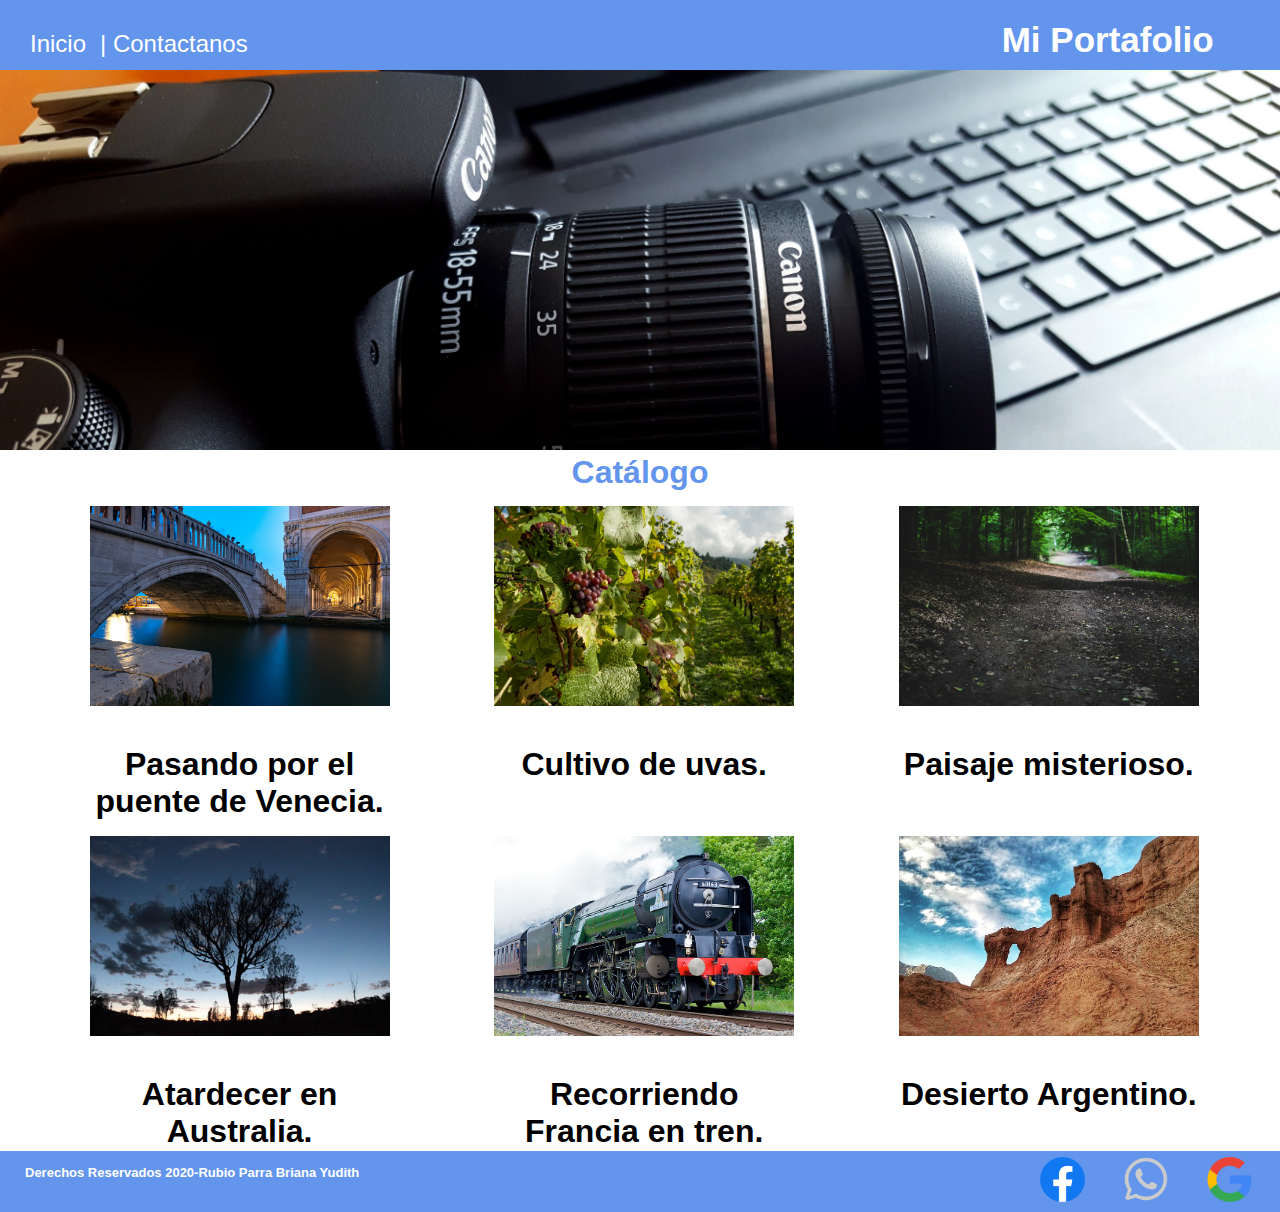
<file: Portafolio/index.html>
<!DOCTYPE html>
<html lang="en">
<head>
    <meta charset="UTF-8">
    <meta name="viewport" content="width=device-width, initial-scale=1.0">
    <meta http-equiv="X-UA-Compatible" content="ie=edge">
    <title>Portafolio</title>
    <link rel="stylesheet" href="CSS/style.css">
    
</head>
<body>
    <header>
        <a href="Index.html" class="navigator">Inicio</a>
        <a href="#" class="navigator">| Contactanos</a>

        <a class="T-Miportafolio"> Mi Portafolio</a>
    </header>

    <section>
        <img src="IMG/Camara.jpg" alt="CAMARA" class="CAMARA">
    </section>

    <h1 class="CATALOGO">Catálogo</h> 

    <div>          
        <div class="secciones">
            <img src="IMG/Pasando por el puente.jpg" alt="Puente">
            <p>Pasando por el puente de Venecia.</p>
        </div>

                
        <div class="secciones">
            <img src="IMG/Cultivo de Uvas.jpg" alt="Cultivo">
            <p>Cultivo de uvas.</p>   
        </div>

        <div class="secciones">
            <img src="IMG/paisaje.jpg" alt="Paisaje">
            <p>Paisaje misterioso.</p>    
        </div>

        <div class="secciones">
            <img src="IMG/Atardecer en Australia.jpg" alt="Atardecer">
            <p>Atardecer en Australia.</p>    
        </div>

        <div class="secciones">
            <img src="IMG/Recorriendo Francia en Tren.jpg" alt="Tren">
            <p>Recorriendo Francia en tren.</p>   
        </div>

        <div class="secciones">
            <img src="IMG/Desierto Argentino.jpg" alt="Desierto">
            <p>Desierto Argentino.</p>    
        </div>            
    </div>

    <footer>
        <p class="PIE"> Derechos Reservados 2020-Rubio Parra Briana Yudith</p>
  
        <section>
            <img src="IMG/google.png" alt="Google" class="IMGPIE">
        </section>
        
        <section>
            <img src="IMG/Whatsap.png" alt="Whatsapp" class="IMGPIE">
        </section>

        <section>
            <img src="IMG/Facebook.png" alt="Facebook" class="IMGPIE">
        </section>
    </footer>
</body>
</html>
</file>
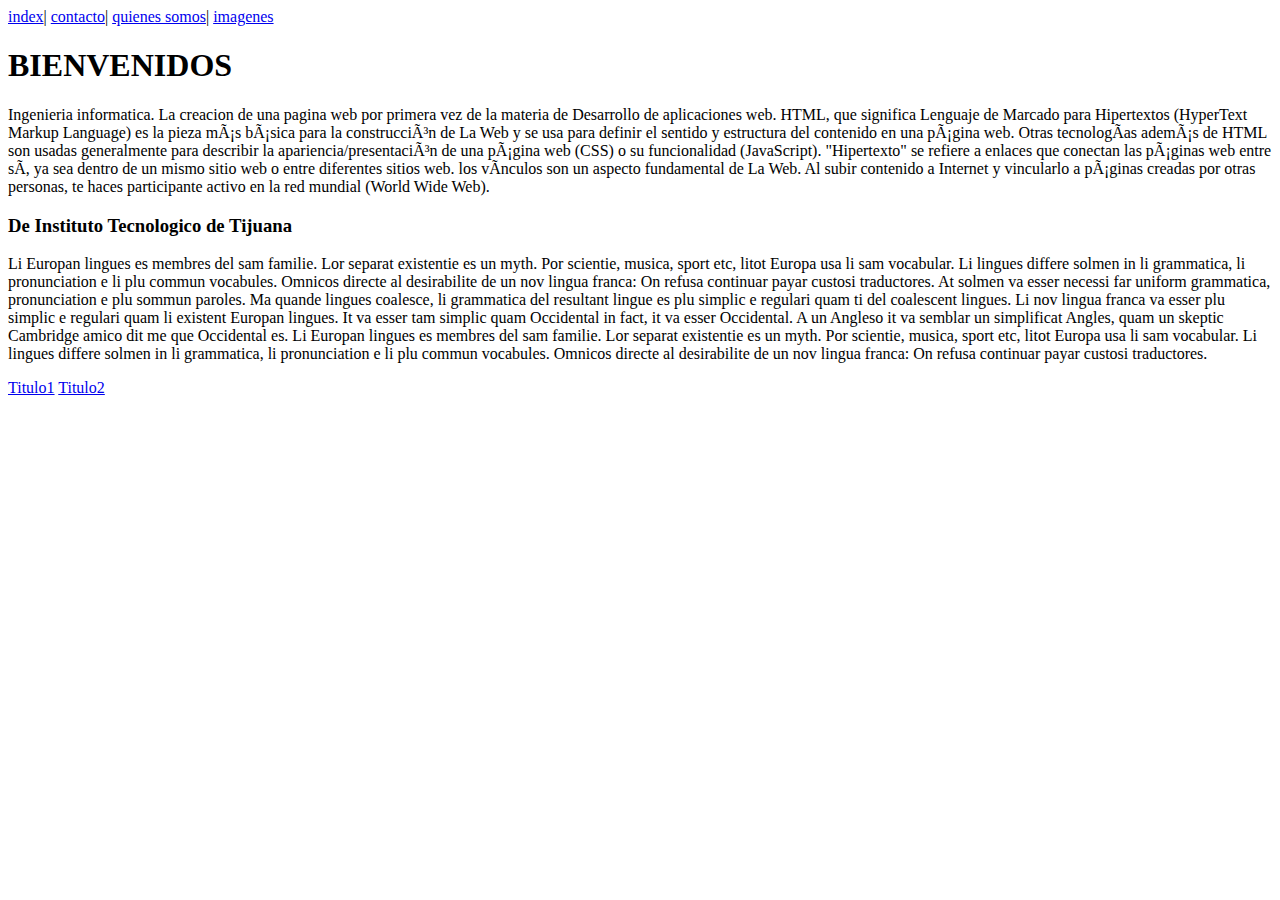
<file: Practica 1/index.html>
<!DOCTYPE html>
<html lang="en">
<head>
    <meta charset="UTP-8">

    <title>Mi primer pagina </title>
    
</head>

<body>
    <header>
           <nav>
            <a href="index.html">index</a>|
            <a href="contacto.html">contacto</a>|
            <a href="quienes.html">quienes somos</a>|
            <a href="imagenes.html">imagenes</a>
            <h1>BIENVENIDOS</h1>

          
        </nav c>
               
           </header>
           
           <section>
               <p id="Titulo1">Ingenieria informatica.
                   La creacion de una pagina web por primera vez de la materia de Desarrollo de aplicaciones web.
                   HTML, que significa Lenguaje de Marcado para Hipertextos (HyperText Markup Language)
                   es la pieza más básica para la construcción de La Web y se usa para definir el sentido y
                   estructura del contenido en una página web. Otras tecnologías además de HTML son usadas generalmente
                   para describir la apariencia/presentación de una página web (CSS) o su funcionalidad (JavaScript).
                   "Hipertexto" se refiere a enlaces que conectan las páginas web entre sí, ya sea dentro de un mismo sitio web
                   o entre diferentes sitios web. los vínculos son un aspecto fundamental de La Web.
                   Al subir contenido a Internet y vincularlo a páginas creadas por otras personas, te haces participante activo
                   en la red mundial (World Wide Web).


               </p>
               <div id="Titulo2">
                   <h3>De Instituto Tecnologico de Tijuana</h3>
                   <p>Li Europan lingues es membres del sam familie. Lor separat existentie es un myth.
                    Por scientie, musica, sport etc, litot Europa usa li sam vocabular.
                    Li lingues differe solmen in li grammatica, li pronunciation e li plu commun vocabules.
                    Omnicos directe al desirabilite de un nov lingua franca: On refusa continuar payar custosi traductores.
                    At solmen va esser necessi far uniform grammatica, pronunciation e plu sommun paroles. 
                    Ma quande lingues coalesce, li grammatica del resultant lingue es plu simplic e regulari quam ti del coalescent lingues. 
                    Li nov lingua franca va esser plu simplic e regulari quam li existent Europan lingues. 
                    It va esser tam simplic quam Occidental in fact, it va esser Occidental. 
                    A un Angleso it va semblar un simplificat Angles, quam un skeptic Cambridge amico dit me que Occidental es.
                    Li Europan lingues es membres del sam familie. Lor separat existentie es un myth. 
                    Por scientie, musica, sport etc, litot Europa usa li sam vocabular. 
                    Li lingues differe solmen in li grammatica, li pronunciation e li plu commun vocabules. 
                    Omnicos directe al desirabilite de un nov lingua franca: On refusa continuar payar custosi traductores. </p>
               </div>
           </section>
           <footer>
               <a href ="#Titulo1">Titulo1</a>
               <a href ="#Titulo2">Titulo2</a>
           </footer>

           </nav>

</body>
</html a>
</file>
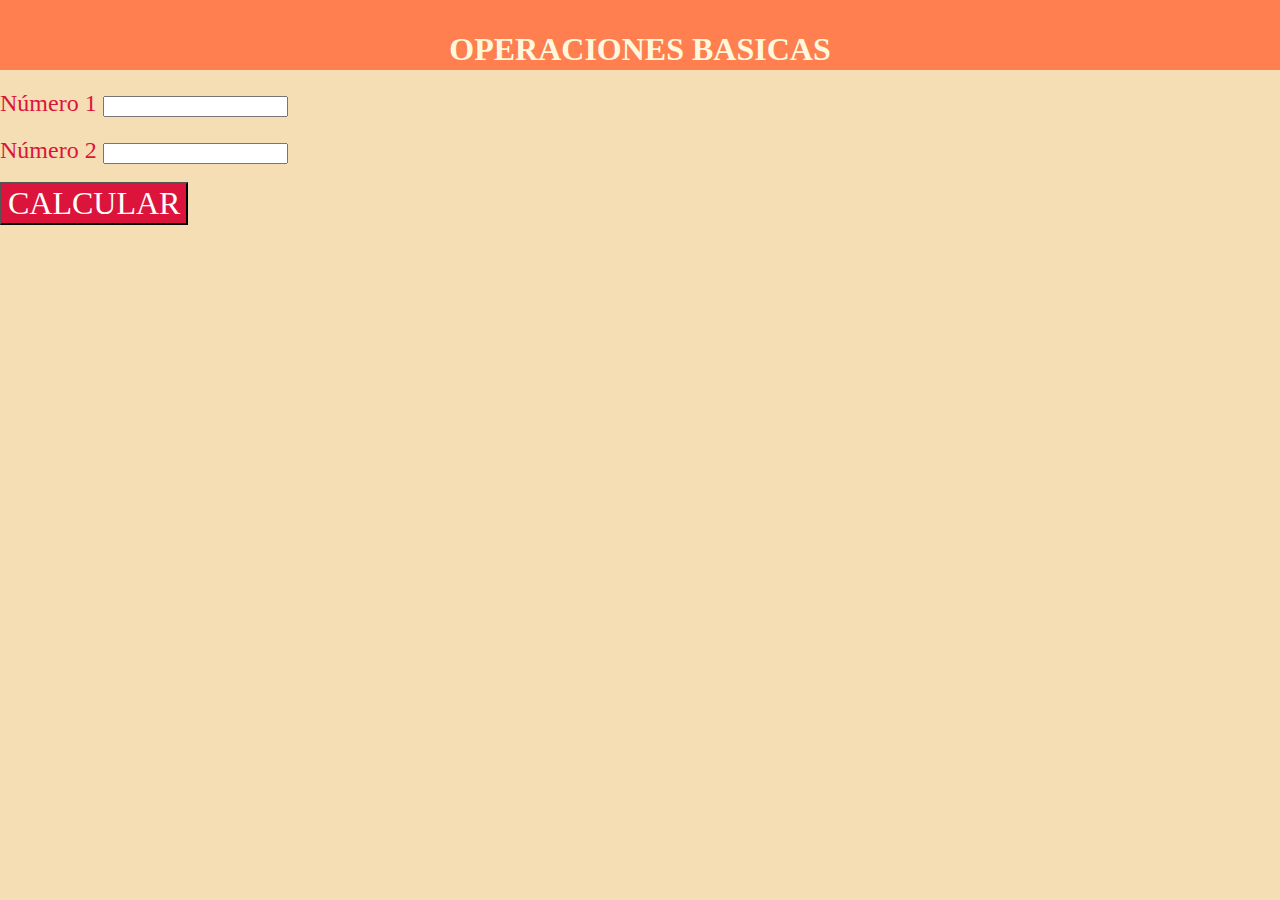
<file: Practica 3/index.html>
<!DOCTYPE html>
<html lang="en">

<head>
    <meta charset="UTF-8">
    <link rel ="StyleSheet" href="CSS/main.css">
    <script src = "JS/script.js"></script>
    <title>Practica 3</title>
</head>

<body>

    <header>
        <h1>OPERACIONES  BASICAS</h1>
    </header>
        <div class="Operaciones">
         <label>Número 1</label> 
         <input type = "text" id= "num1"></input>
       </div>

       <div class="Operaciones">
         <label>Número 2</label> 
         <input type = "text" id= "num2"></input>
       </div>

       <br>
       <div>   
            <input type ="button" id="boton" value = "CALCULAR" onclick="Calcular()"></input>
       </div>

    </body>
</html>
</file>
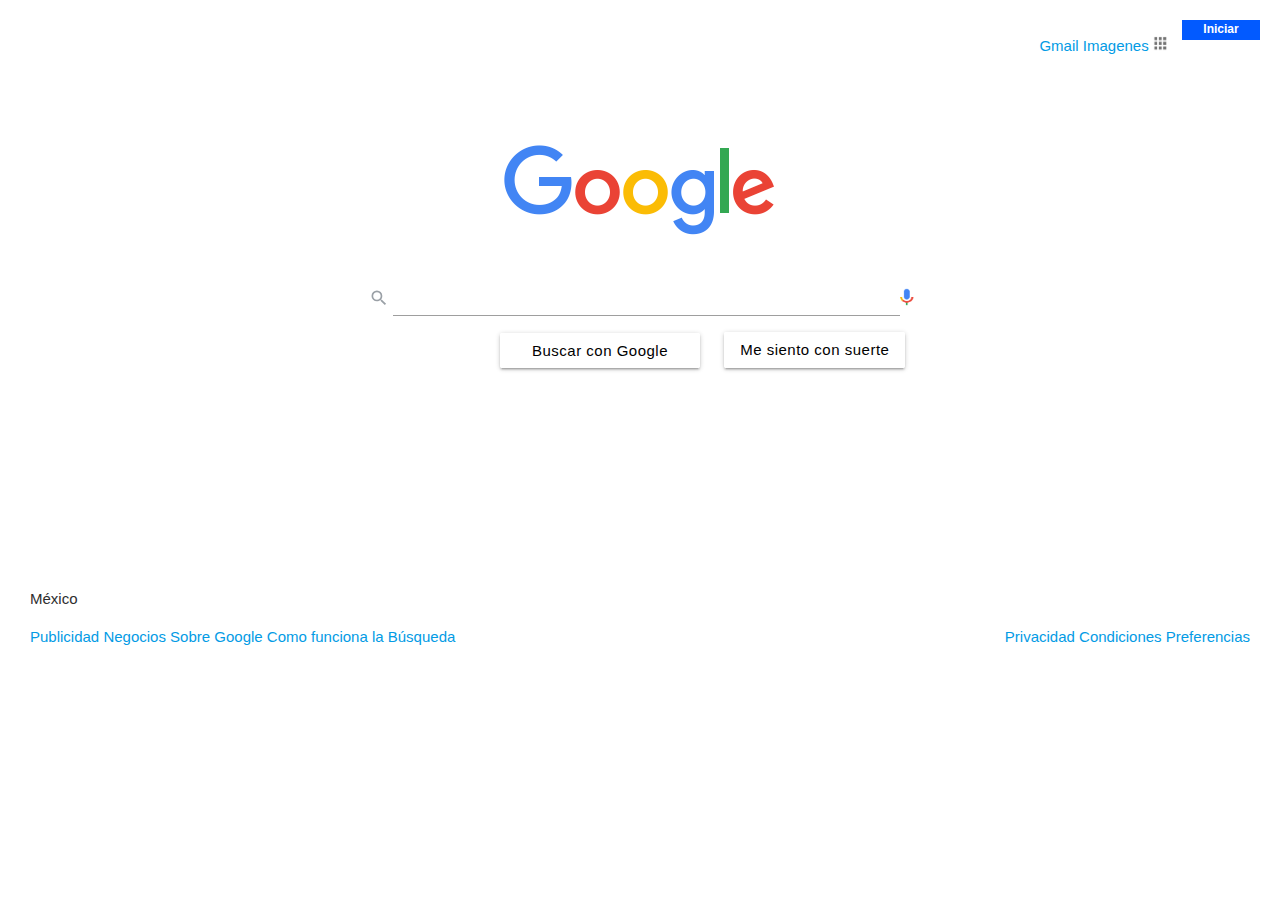
<file: Practica No4- Google/index.html>
<!DOCTYPE html>
<html lang="en">
<head>
    <meta charset="UTF-8">
    <meta name="viewport" content="width=device-width, initial-scale=1.0">
    <title>Google</title>      
    <link rel="StyleSheet" href="CSS/style.css"></link>
 <link rel="StyleSheet" href="CSS/materialize.min.css"></link>
 <script src="JS/materialize.min.js"></script>
 <script src="JS/materialize.js"></script>
 <script src="JS/jquery-3.4.1.slim.min.js"></script>
</head>

<body>
    <header>
      <div class="btn-group" id="botones" ></div>
            <a href = "">Gmail</a>
            <a href = "">Imagenes</a>
        <img src="IMG/Aplicaciones.PNG" width="15" height="15" id="icon"></img>
        <a id = "login" type="button" width="50px" heigth= "30px" >Iniciar Sesión</a>
        
    </header>
<br/><br/>
<img id="google"  src="IMG/googlelogo_color_272x92dp.png"  width="272px" height="92px" preload="metadata" ></img>
<br><br>
<div class="input-icono"> 
  <input type="text" name="input"> </input>
  <img src="IMG/BusquedaPorVoz.PNG" width="15px" height="18px">
</div>    
      <button class="btn waves-effect" type="menu" id="boton1">Buscar con Google</button>
      <button class="btn waves-effect" type="menu" id="boton2">Me siento con suerte</button>
</body>
<footer >
    <div class="margenizquierdo" id="margenizq">
      <p>México</p>    
      <a class="text-black" href="">Publicidad</a>
          <a href="">Negocios</a>
          <a href="">Sobre Google</a>
          <a href="">Como funciona la Búsqueda</a>
        <div class=" margenderecho" id="margender">
         <a href="">Privacidad</a>
         <a href="">Condiciones</a>
         <a href="">Preferencias</a>
        </div>          
    </div>
</footer>
</html>
</file>
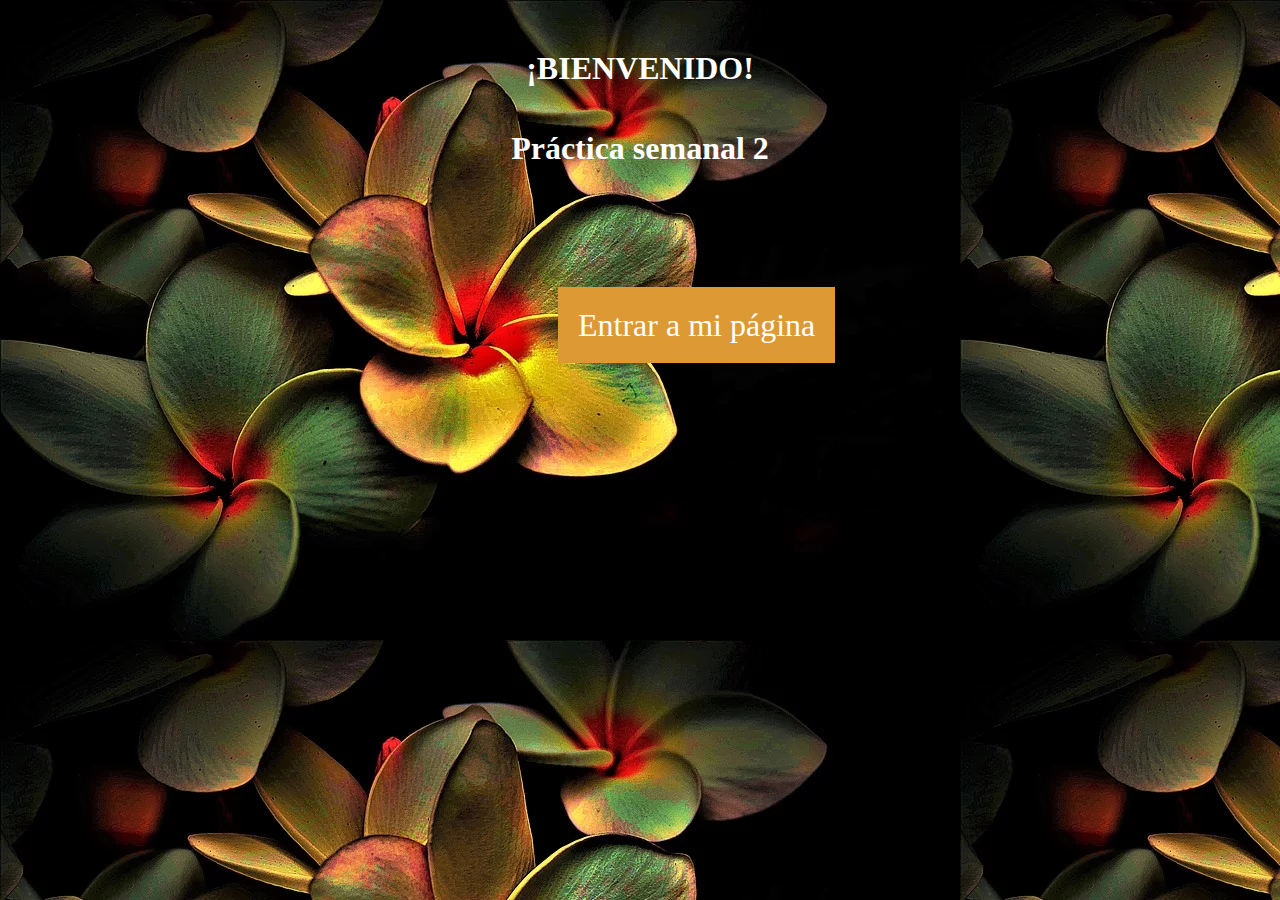
<file: Practica semanal 3-Biografia/inicio.html>
<!DOCTYPE html>
<html lang="en">
<head>
    <meta charset="UTF-8">
    <meta name="viewport" content="width=device-width, initial-scale=1.0">
    <link rel="stylesheet" href="CSS/style.css" >
    <title>Inicio</title>
</head>
<body background="IMG/flor.png">
    <div class="row">
    <h2 class="bien">¡BIENVENIDO!</h2>
</div>
<h4 class="practica">Práctica semanal 2</h4>
<br>
<div>   
    <br> <br> <br> <br>
    <a id="boton" href="index.html">Entrar a mi página</a>
</div>
</body>
</html>
</file>
<file: Portafolio/CSS/style.css>
body
{
    margin: 0;
    padding:0;
}

header
{
    background-color: cornflowerblue;
    text-align: left;
    display: block;
    margin: 0%;
    padding: 20px;
    height: 30px;
}

.navigator
{
    margin-left: 10px;
    font-family: 'Segoe UI', Tahoma, Geneva, Verdana, sans-serif;
    text-decoration: none;
    color: white;
    font-size: x-large;
}

.T-Miportafolio
{
    margin-left: 750px;
    font-family: 'Segoe UI', Tahoma, Geneva, Verdana, sans-serif;
    text-decoration: none;
    color: white;
    font-weight: bolder;
    font-size: 35px;
}

div img
{
    height: auto;
    width: 100%;
    height: 200px;
}

.secciones
{
    float: left;
    width: 300px;
    color: black;
    margin-left: 7%;
    border-radius: 5px;
    height: 300px;
    text-align: center;
    margin-right: 15px;
    margin-top: 15px;
    margin-bottom: 15px;
    display: block;
    font-family: Arial, Helvetica, sans-serif;
}
    
.CAMARA
{
    height: auto;
    width: 100%;
    background-color: white;
}

.CATALOGO
{
    color: cornflowerblue;
    font-family: Arial, Helvetica, sans-serif;
    font: bolder;
    text-align: center;
    background-color: white;
    margin-top: 0px;
    margin-bottom: -20px;
}

.IMGPIE
{
    height: auto;
    width: 45px;
    margin-top: -36px;
    float: right;
    margin-right: 3%;
    border-radius: 10px;
    margin-bottom: 10px;
    display: block;
}

.PIE
{
    margin-left: 15px;
}

footer
{
    position: relative;
    background-color:cornflowerblue;
    width: 100%;
    height: 60px;
    color: white;
    font-family: Arial, Helvetica, sans-serif;
    font-size: small;
    text-align: left;
    left: 0;
    right: 0;
    padding-top: 1px;
    padding-left: 10px;
    clear: both;
}
</file>
<file: Practica 3/CSS/main.css>
body{
    margin: 0;
    padding:0;
    background-color: wheat;
}
header{
    background-color: coral;
    margin: 0%;
    padding: 10px;
    height: 50px;
    text-align: center;
    display: block;
    color: cornsilk;
}

section img{
    display: block;
    width: 100%;
    max-height: 500px;
}

video
    {
        text-align: center ;
        width: 500px; 
        height: 300px;
    }

.Operaciones{
    text-align: left ;
    color: crimson;
    font-family: fantasy;
    padding-top: 20px;
    font-size: x-large;

}
#boton{
    font-size: xx-large;
    font-family: fantasy;
    background-color: crimson;
    border-color: black;
    color: white;
}
footer{
    clear: both;
    position: relative;
    bottom: 0;
    left: 0;
    right: 0;
    background-color: coral;
    width: 100%;
    height: 50px;
    color: white;
    font-family: 'Segoe UI', Tahoma, Geneva, Verdana, sans-serif;
    text-align: center;
    padding-top: 20px;

}
</file>
<file: Practica No4- Google/CSS/style.css>
body{
    margin: 0;
    padding: 0;
}
header{
float: right;
margin-top: 20px;
font-family: Arial, Helvetica, sans-serif;
margin-bottom: 40px;
margin-right: 20px;
}
#icon
{
    margin-top: 5px;
    margin-right: 10px;
}
#login
{
    float: right;
    float: initial;
    padding-bottom: 5px;
    border-bottom-color: blue;
    shape-margin: 5%;
    background-color: rgba(0, 89, 255, 0.993);
    text-decoration: darkgray;
    color: white;
    text-align: center;
    text-transform: none;
    font-family: -apple-system, BlinkMacSystemFont, 'Segoe UI', Roboto, Oxygen, Ubuntu, Cantarell, 'Open Sans', 'Helvetica Neue', sans-serif;
    font-weight: bold;
    font-size: 12px;
    width: 78px;
    height: 20px;
}
#google
{   
    display: block;
    margin-left: auto;
    margin-right: auto;
    margin-top: 100px;
    font-size: 50px;
}
#texto
{
    margin-left: 10px;
}
/*
#buscador
{
    width: 300px;
    height: 10px;
    outline-style: solid;
    font-family: Arial, Helvetica, sans-serif;
    padding: 0;
    margin-top: 0;
    padding-bottom: 25px;
    margin-left: auto;
    margin-right: auto;
    display: block;
    margin-left: auto;
    margin-right: auto;
}*/
#voz
{
    width: 450px;
    height: 20px;
    outline-style: solid;
    font-family: Arial, Helvetica, sans-serif;
    padding: 0;
    margin-top: 20px;
    padding-bottom: 5px;
}
footer{
    clear: both;
    position: relative;
    bottom: 0;
    left: 0;
    right: 0;
    width: 100%;
    height: 85px;
    color: rgb(46, 46, 46);
    padding-top: 5px;
    margin-top:200px;
    text-decoration: black;
}
.margen
{
    margin-top: 250px;
}
#priv
{
    margin-left: 400px;
}
.Botones{
    display: block;
    margin: 0 auto;
}
#boton1
{
    margin-top: 20px;
    margin-left: 500px;
    margin-right: 10px;
    border-bottom-color: rgb(255, 255, 255);
    background-color: rgba(255, 255, 255, 0.993);
    color: black;
    font-size: 15px;
    text-transform: none;
    width: 200px;
    height: 35px;
}
#boton2
{
    margin-top: 20px;
    margin-left: 10px;
    margin-right: 40px;
    border-bottom-color: rgb(255, 255, 255);
    background-color: rgba(255, 255, 255, 0.993);
    color: black;
    text-transform: none;
    font-size: 15px;
}
#priva
{
min-width: 50px;
}
.margenderecho
{
    
    float: right;
    margin-right: 30px;
}
.margenizquierdo
{
    text-align: left;
    margin-left: 30px;
}
/*PRUEBA DE FONDO EN INPUT*/
.input-icono {
    background-image: url('../IMG/Buscar.PNG');
    background-repeat: no-repeat;
    background-position: 4px center;
    background-size: 20px;
    display: flex;
    align-items: center;
    width: 550px;
    padding-left: 28px;
    height: 30px;
    border: none;
    border-radius: 3px;
    margin-left: auto;
    margin-right: auto;
  }
  .input-icono input {
    width: 100%;
    font-size: 0.9em;
    border: none;
  }
  .input-icono input:focus {
    outline: none;
  }
</file>
<file: Practica semanal 3-Biografia/CSS/style.css>
.body{
    padding: 0;
    margin: 0;
}
#LOGOCARRERA
{
float: left;
width: 220px;
height: 60px;
}

.p{
    text-align: justify;
    font-size: x-large;
    width: 800px;
}

h1{
font-size: small;
text-align: initial;
color: white;
float: left;
}
h2{
font-size: 20px;
text-align: center;
color: white;
}
h5{
color: palevioletred;
font-size: 200%;
}
.row
{
width: 100%;
font-size: xx-large;
}
footer{
    width: 100%;
    height: 500px;
    }
 #contact{
    text-align: center;
    width: 600px;
    height: 150px;
    float: left;
    margin-left: 50px;
 }
#Enviar{
float: right;
}
#BloqueDireccion{
float: right;
width: 370px; 
height: 320px;
margin-right: 50px;
text-align: center;
}
.Direccion{
width: 300px;
height: 300px;
text-align: center;
float: right;
}
#GoogleMaps{
border-radius: 100px 100px 100px 100px;
width: 370px; 
height: 300px;
float: right;
}
#Derechosreservados{
height: 50px;
width: 100%;
float: left;
text-align: left;
margin-top: 160px;
font-size: medium;
}

.bien{
    font-size: xx-large;
    margin-top: 50px;
}

.practica{
    font-size: xx-large;
    color: white;
    text-align: center;
    margin-bottom: 50px;

}
#boton {
    font-size: xx-large;
    text-decoration:none;
    color:white;
    padding:20px;
    background-color:#dd9933;
    margin-left: 550px;
    margin-top: 300px;
    margin-bottom: 300px;
    height: 550px;
    width: 550px;
    
}
 #boton:hover {
    background-color:#333333;
 }
</file>
